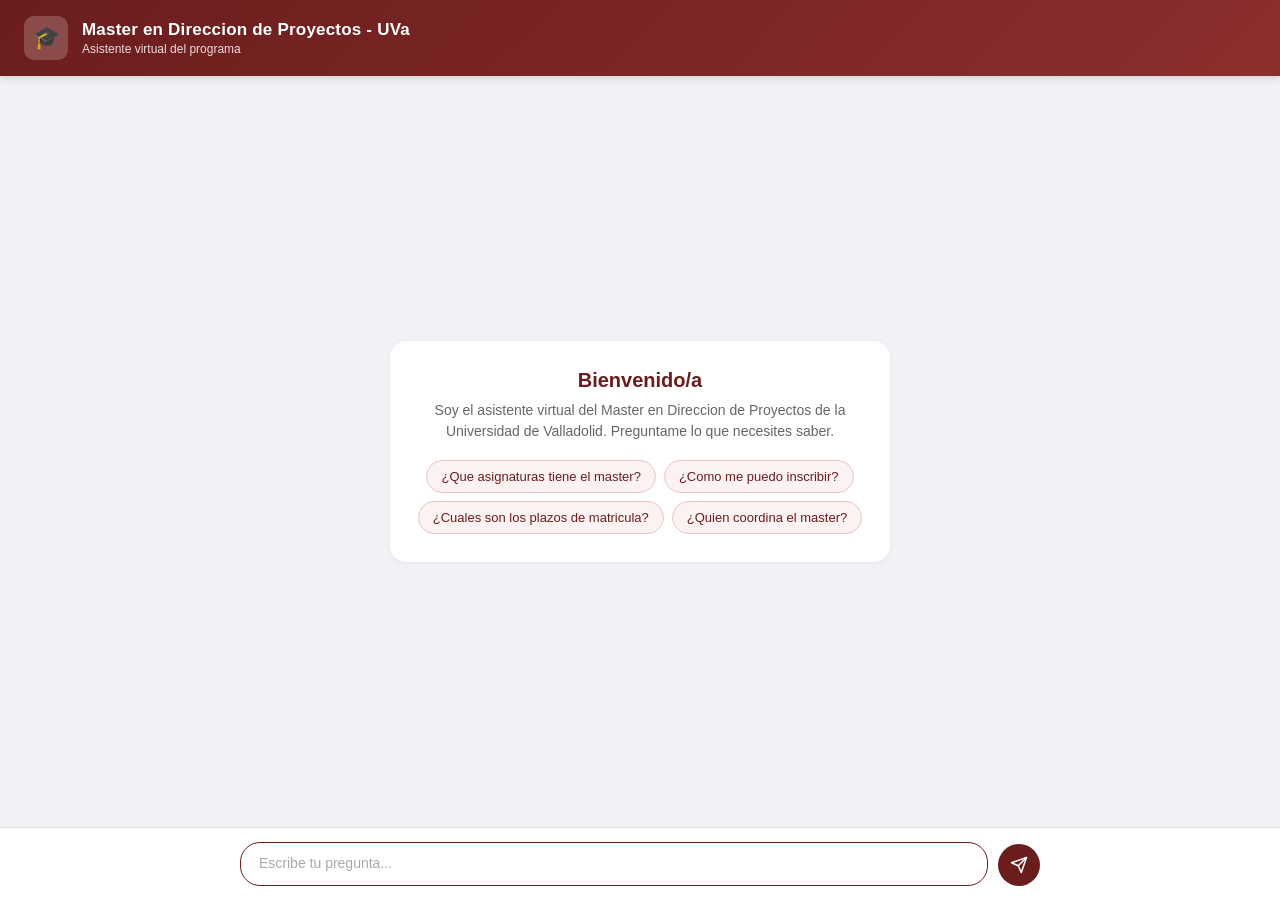
<file: experiments/masterdp-chatbot/templates/index.html>
<!DOCTYPE html>
<html lang="es">
<head>
    <meta charset="UTF-8">
    <meta name="viewport" content="width=device-width, initial-scale=1.0">
    <title>MasterDP UVa - Asistente Virtual</title>
    <style>
        * {
            margin: 0;
            padding: 0;
            box-sizing: border-box;
        }

        body {
            font-family: -apple-system, BlinkMacSystemFont, 'Segoe UI', Roboto, Oxygen, sans-serif;
            background: #f0f2f5;
            height: 100vh;
            display: flex;
            flex-direction: column;
        }

        header {
            background: linear-gradient(135deg, #6b1d1d, #8b2e2e);
            color: white;
            padding: 16px 24px;
            display: flex;
            align-items: center;
            gap: 14px;
            box-shadow: 0 2px 8px rgba(0,0,0,0.15);
        }

        .header-icon {
            width: 44px;
            height: 44px;
            background: rgba(255,255,255,0.2);
            border-radius: 10px;
            display: flex;
            align-items: center;
            justify-content: center;
            font-size: 22px;
            flex-shrink: 0;
        }

        .header-text h1 {
            font-size: 17px;
            font-weight: 600;
            letter-spacing: 0.2px;
        }

        .header-text p {
            font-size: 12px;
            opacity: 0.85;
            margin-top: 2px;
        }

        .chat-container {
            flex: 1;
            overflow-y: auto;
            padding: 20px 16px;
            display: flex;
            flex-direction: column;
            gap: 16px;
            max-width: 800px;
            width: 100%;
            margin: 0 auto;
        }

        .message {
            display: flex;
            gap: 10px;
            max-width: 85%;
            animation: fadeIn 0.3s ease;
        }

        @keyframes fadeIn {
            from { opacity: 0; transform: translateY(8px); }
            to { opacity: 1; transform: translateY(0); }
        }

        .message.user {
            align-self: flex-end;
            flex-direction: row-reverse;
        }

        .message-avatar {
            width: 34px;
            height: 34px;
            border-radius: 50%;
            display: flex;
            align-items: center;
            justify-content: center;
            font-size: 15px;
            flex-shrink: 0;
            margin-top: 2px;
        }

        .message.assistant .message-avatar {
            background: #6b1d1d;
            color: white;
        }

        .message.user .message-avatar {
            background: #e3e8ef;
            color: #555;
        }

        .message-bubble {
            padding: 12px 16px;
            border-radius: 16px;
            font-size: 14px;
            line-height: 1.55;
            word-break: break-word;
        }

        .message.assistant .message-bubble {
            background: white;
            color: #1a1a1a;
            border-bottom-left-radius: 4px;
            box-shadow: 0 1px 3px rgba(0,0,0,0.08);
        }

        .message.user .message-bubble {
            background: #6b1d1d;
            color: white;
            border-bottom-right-radius: 4px;
        }

        .message-bubble ul, .message-bubble ol {
            margin: 6px 0;
            padding-left: 20px;
        }

        .message-bubble li {
            margin-bottom: 4px;
        }

        .message-bubble p {
            margin-bottom: 8px;
        }

        .message-bubble p:last-child {
            margin-bottom: 0;
        }

        .message-bubble a {
            color: #6b1d1d;
            text-decoration: underline;
        }

        .message.user .message-bubble a {
            color: #ffcdd2;
        }

        .message-bubble strong {
            font-weight: 600;
        }

        .typing-indicator {
            display: flex;
            gap: 5px;
            padding: 14px 18px;
            align-items: center;
        }

        .typing-indicator span {
            width: 8px;
            height: 8px;
            background: #999;
            border-radius: 50%;
            animation: typing 1.4s infinite;
        }

        .typing-indicator span:nth-child(2) { animation-delay: 0.2s; }
        .typing-indicator span:nth-child(3) { animation-delay: 0.4s; }

        @keyframes typing {
            0%, 60%, 100% { transform: translateY(0); opacity: 0.4; }
            30% { transform: translateY(-6px); opacity: 1; }
        }

        .input-area {
            background: white;
            border-top: 1px solid #e0e0e0;
            padding: 14px 16px;
        }

        .input-wrapper {
            max-width: 800px;
            margin: 0 auto;
            display: flex;
            gap: 10px;
            align-items: flex-end;
        }

        .input-wrapper textarea {
            flex: 1;
            border: 1.5px solid #ddd;
            border-radius: 20px;
            padding: 11px 18px;
            font-size: 14px;
            font-family: inherit;
            resize: none;
            outline: none;
            max-height: 120px;
            line-height: 1.4;
            transition: border-color 0.2s;
        }

        .input-wrapper textarea:focus {
            border-color: #6b1d1d;
        }

        .input-wrapper textarea::placeholder {
            color: #aaa;
        }

        .send-btn {
            width: 42px;
            height: 42px;
            background: #6b1d1d;
            color: white;
            border: none;
            border-radius: 50%;
            cursor: pointer;
            display: flex;
            align-items: center;
            justify-content: center;
            transition: background 0.2s, transform 0.1s;
            flex-shrink: 0;
        }

        .send-btn:hover {
            background: #8b2e2e;
        }

        .send-btn:active {
            transform: scale(0.95);
        }

        .send-btn:disabled {
            background: #ccc;
            cursor: not-allowed;
        }

        .send-btn svg {
            width: 18px;
            height: 18px;
        }

        .welcome-card {
            background: white;
            border-radius: 16px;
            padding: 28px 24px;
            text-align: center;
            box-shadow: 0 1px 4px rgba(0,0,0,0.06);
            max-width: 500px;
            margin: auto;
        }

        .welcome-card h2 {
            color: #6b1d1d;
            font-size: 20px;
            margin-bottom: 8px;
        }

        .welcome-card p {
            color: #666;
            font-size: 14px;
            line-height: 1.5;
            margin-bottom: 18px;
        }

        .suggestions {
            display: flex;
            flex-wrap: wrap;
            gap: 8px;
            justify-content: center;
        }

        .suggestion-chip {
            background: #fdf2f2;
            border: 1px solid #e8c4c4;
            color: #6b1d1d;
            padding: 8px 14px;
            border-radius: 20px;
            font-size: 13px;
            cursor: pointer;
            transition: all 0.2s;
        }

        .suggestion-chip:hover {
            background: #6b1d1d;
            color: white;
            border-color: #6b1d1d;
        }
    </style>
</head>
<body>
    <header>
        <div class="header-icon">🎓</div>
        <div class="header-text">
            <h1>Master en Direccion de Proyectos - UVa</h1>
            <p>Asistente virtual del programa</p>
        </div>
    </header>

    <div class="chat-container" id="chatContainer">
        <div class="welcome-card" id="welcomeCard">
            <h2>Bienvenido/a</h2>
            <p>Soy el asistente virtual del Master en Direccion de Proyectos de la Universidad de Valladolid. Preguntame lo que necesites saber.</p>
            <div class="suggestions">
                <div class="suggestion-chip" onclick="sendSuggestion(this)">¿Que asignaturas tiene el master?</div>
                <div class="suggestion-chip" onclick="sendSuggestion(this)">¿Como me puedo inscribir?</div>
                <div class="suggestion-chip" onclick="sendSuggestion(this)">¿Cuales son los plazos de matricula?</div>
                <div class="suggestion-chip" onclick="sendSuggestion(this)">¿Quien coordina el master?</div>
            </div>
        </div>
    </div>

    <div class="input-area">
        <div class="input-wrapper">
            <textarea id="userInput" rows="1" placeholder="Escribe tu pregunta..." onkeydown="handleKey(event)" oninput="autoResize(this)"></textarea>
            <button class="send-btn" id="sendBtn" onclick="sendMessage()">
                <svg viewBox="0 0 24 24" fill="none" stroke="currentColor" stroke-width="2" stroke-linecap="round" stroke-linejoin="round">
                    <line x1="22" y1="2" x2="11" y2="13"></line>
                    <polygon points="22 2 15 22 11 13 2 9 22 2"></polygon>
                </svg>
            </button>
        </div>
    </div>

    <script>
        const chatContainer = document.getElementById('chatContainer');
        const userInput = document.getElementById('userInput');
        const sendBtn = document.getElementById('sendBtn');
        const welcomeCard = document.getElementById('welcomeCard');
        let history = [];
        let isLoading = false;

        function autoResize(el) {
            el.style.height = 'auto';
            el.style.height = Math.min(el.scrollHeight, 120) + 'px';
        }

        function handleKey(e) {
            if (e.key === 'Enter' && !e.shiftKey) {
                e.preventDefault();
                sendMessage();
            }
        }

        function sendSuggestion(chip) {
            userInput.value = chip.textContent;
            sendMessage();
        }

        function formatMarkdown(text) {
            // Convert markdown-like formatting to HTML
            let html = text
                .replace(/\*\*(.*?)\*\*/g, '<strong>$1</strong>')
                .replace(/\n\n/g, '</p><p>')
                .replace(/\n- /g, '\n<li>')
                .replace(/\n(\d+)\. /g, '\n<li>');

            // Wrap list items
            if (html.includes('<li>')) {
                html = html.replace(/(<li>.*?)(?=<\/p>|$)/gs, '<ul>$1</ul>');
                html = html.replace(/<li>(.*?)(?=<li>|<\/ul>)/g, '<li>$1</li>');
            }

            // Wrap in paragraph
            if (!html.startsWith('<')) html = '<p>' + html + '</p>';

            // Convert URLs to links
            html = html.replace(
                /(https?:\/\/[^\s<]+)/g,
                '<a href="$1" target="_blank" rel="noopener">$1</a>'
            );

            return html;
        }

        function addMessage(role, content) {
            if (welcomeCard) welcomeCard.remove();

            const div = document.createElement('div');
            div.className = `message ${role}`;

            const avatar = document.createElement('div');
            avatar.className = 'message-avatar';
            avatar.textContent = role === 'assistant' ? '🎓' : '👤';

            const bubble = document.createElement('div');
            bubble.className = 'message-bubble';

            if (role === 'assistant') {
                bubble.innerHTML = formatMarkdown(content);
            } else {
                bubble.textContent = content;
            }

            div.appendChild(avatar);
            div.appendChild(bubble);
            chatContainer.appendChild(div);
            chatContainer.scrollTop = chatContainer.scrollHeight;
        }

        function showTyping() {
            const div = document.createElement('div');
            div.className = 'message assistant';
            div.id = 'typingMsg';

            const avatar = document.createElement('div');
            avatar.className = 'message-avatar';
            avatar.textContent = '🎓';

            const bubble = document.createElement('div');
            bubble.className = 'message-bubble';
            bubble.innerHTML = '<div class="typing-indicator"><span></span><span></span><span></span></div>';

            div.appendChild(avatar);
            div.appendChild(bubble);
            chatContainer.appendChild(div);
            chatContainer.scrollTop = chatContainer.scrollHeight;
        }

        function removeTyping() {
            const el = document.getElementById('typingMsg');
            if (el) el.remove();
        }

        async function sendMessage() {
            const text = userInput.value.trim();
            if (!text || isLoading) return;

            isLoading = true;
            sendBtn.disabled = true;
            userInput.value = '';
            userInput.style.height = 'auto';

            addMessage('user', text);
            showTyping();

            try {
                const res = await fetch('/api/chat', {
                    method: 'POST',
                    headers: { 'Content-Type': 'application/json' },
                    body: JSON.stringify({ message: text, history })
                });

                const data = await res.json();
                removeTyping();

                if (data.response) {
                    addMessage('assistant', data.response);
                    history.push({ role: 'user', content: text });
                    history.push({ role: 'assistant', content: data.response });
                } else {
                    addMessage('assistant', 'Lo siento, ha ocurrido un error. Por favor, intentalo de nuevo.');
                }
            } catch (err) {
                removeTyping();
                addMessage('assistant', 'Error de conexion. Por favor, intentalo de nuevo.');
            }

            isLoading = false;
            sendBtn.disabled = false;
            userInput.focus();
        }

        userInput.focus();
    </script>
</body>
</html>
</file>
